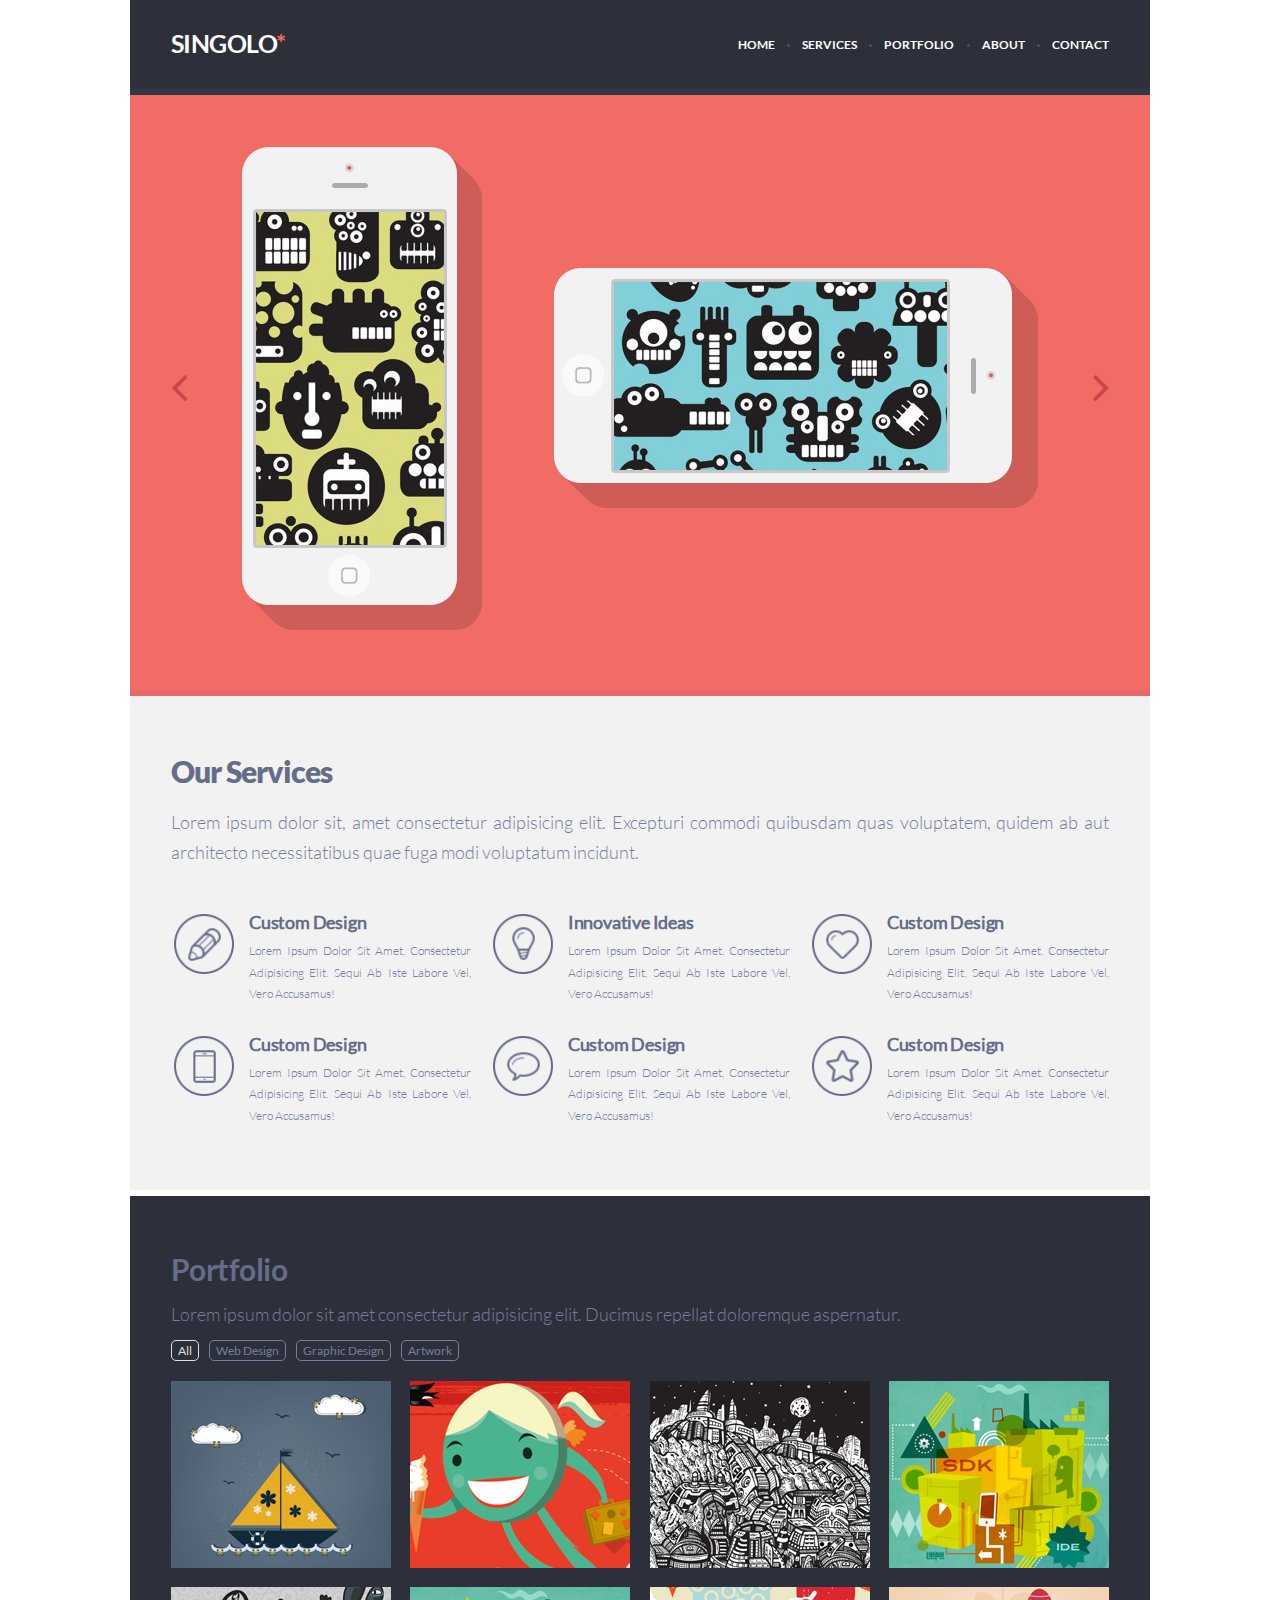
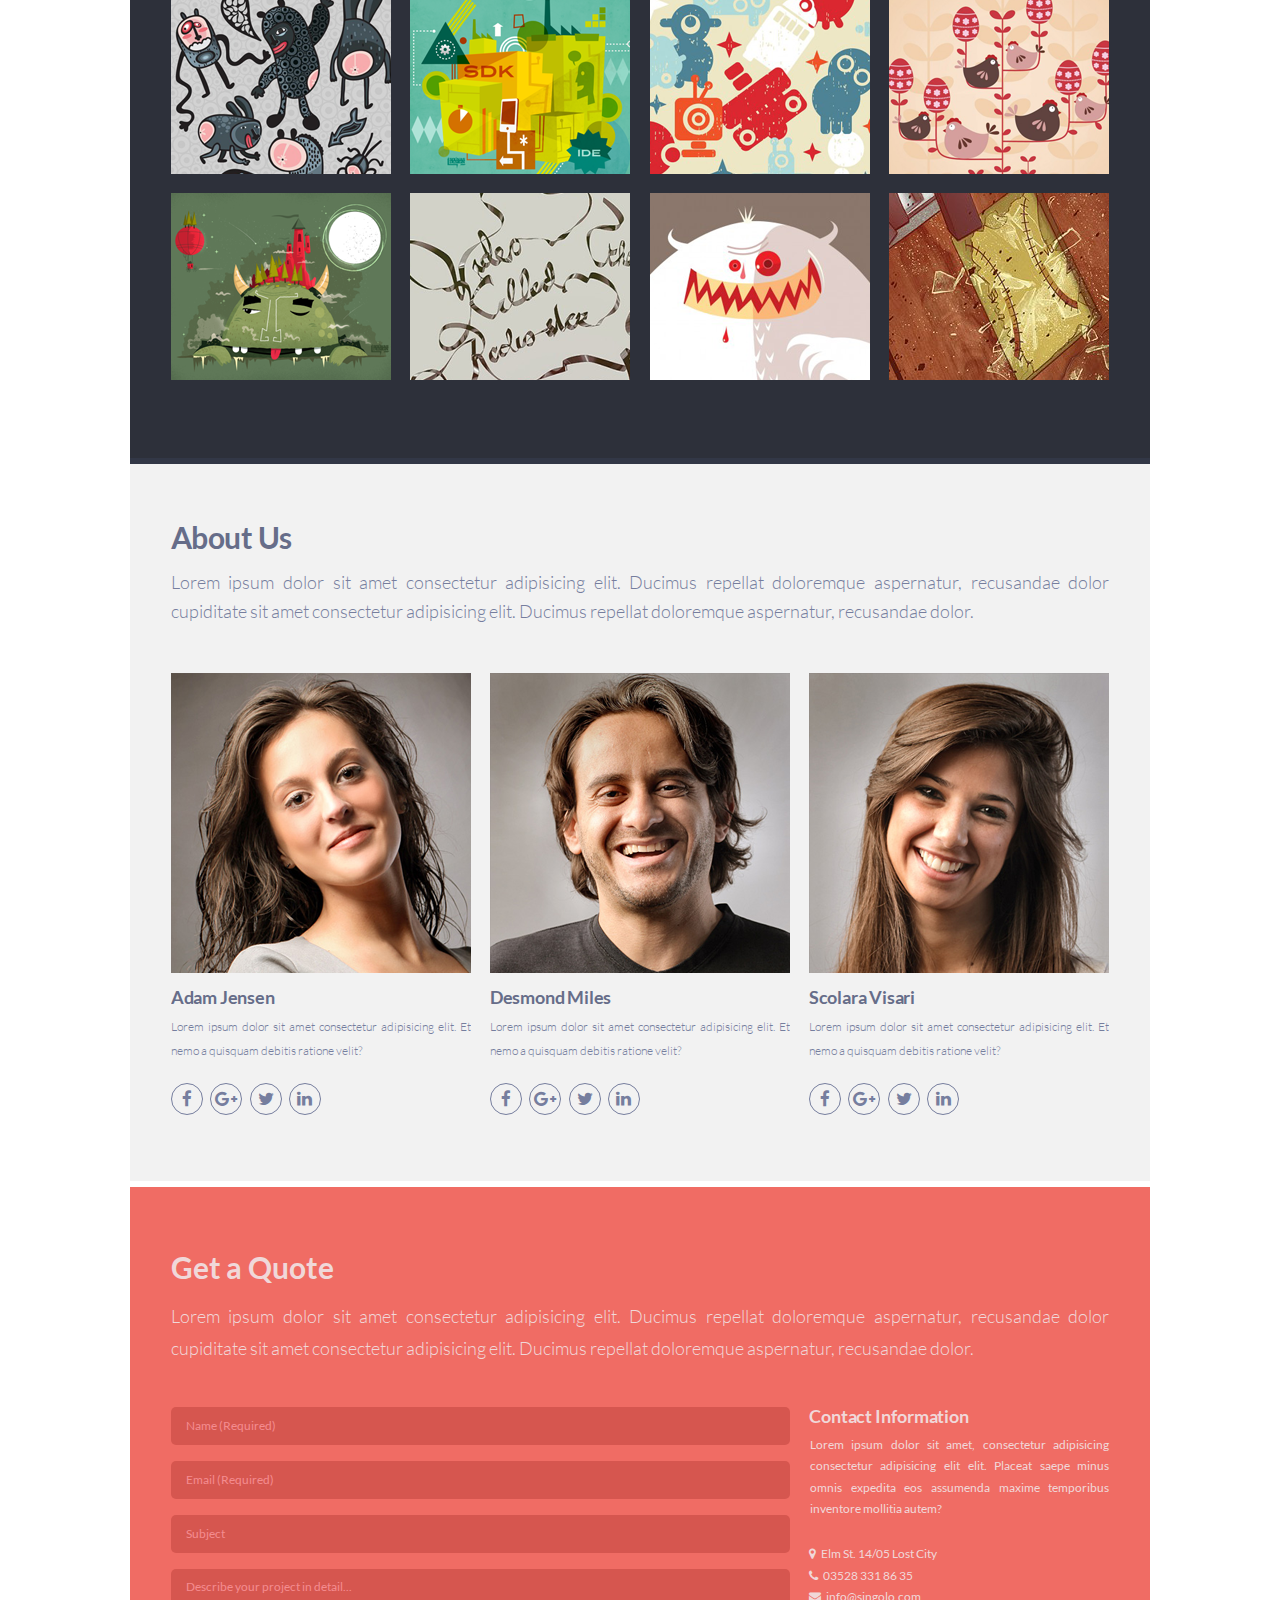
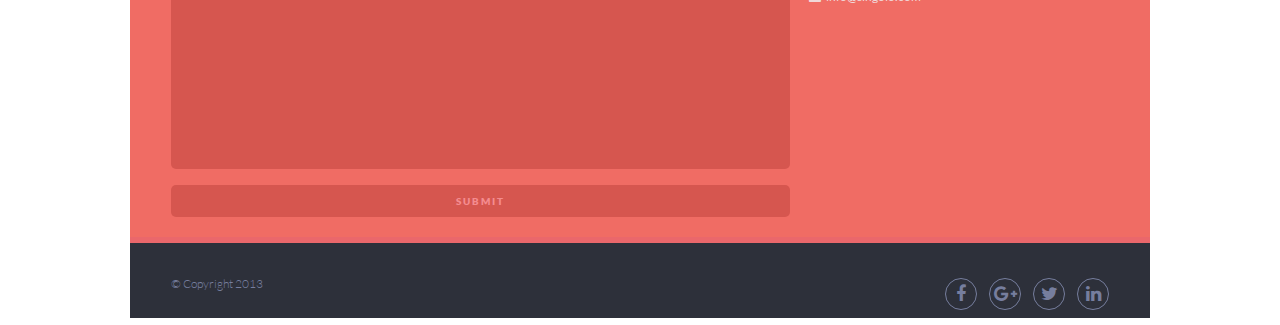
<file: index.html>
<html lang="en">

<head>
    <meta charset="UTF-8">
    <meta name="viewport" content="width=device-width, initial-scale=1.0">
    <meta http-equiv="X-UA-Compatible" content="ie=edge">
    <link href="https://fonts.googleapis.com/css?family=Lato:light,regular,bold,black" rel="stylesheet">
    <link rel="stylesheet" href="https://cdnjs.cloudflare.com/ajax/libs/font-awesome/4.7.0/css/font-awesome.min.css">
    <link rel="stylesheet" href="style.css">
    <title>Singolo</title>
</head>

<body>

    <div class="wrapper">
        <header>
        <nav>
            <a href="#" id="brand">
                singolo<span style="color: #f06c64;">*</span>
            </a>
            <ul>
                <li>
                    <a href="#slider">home</a>
                </li>
                <span class="dot"></span>
                <li>
                    <a href="#services">services</a>
                </li>
                <span class="dot"></span>
                <li>
                    <a href="#portfolio">portfolio</a>
                </li>
                <span class="dot"></span>
                <li>
                    <a href="#aboutUs">about</a>
                </li>
                <span class="dot"></span>
                <li>
                    <a href="#getAQuote">contact</a>
                </li>
            </ul>
        </nav>
        <hr id="headerBottom">
    </header>

    <section id="slider">
        <div class="contentSlider">
            <i class="fa fa-angle-left"></i>
            <img src="assets/iPhone Vertical.png" alt="verticalIphone">
            <img src="assets/iPhone Horizontal.png" alt="horizontalIphone">
            <i class="fa fa-angle-right"></i>
        </div>
        <img src="assets/Bg Bottom.png" alt="bgBottom">
    </section>

    <section id="services">
        <div class="contentServices">
            <h2 style="text-transform: capitalize;">our services</h2>
            <p>Lorem ipsum dolor sit, amet consectetur adipisicing elit. Excepturi commodi quibusdam quas voluptatem,
                quidem
                ab aut architecto necessitatibus quae fuga modi voluptatum incidunt.</p>
            <ul id="firstListBlock">
                <li>
                    <img src="assets/Pen.png" alt="pen">
                    <div class="inform">
                        <h3>custom design</h3>
                        <p>Lorem ipsum dolor sit amet, consectetur adipisicing elit. Sequi ab iste labore vel, vero
                            accusamus!
                        </p>
                    </div>
                </li>
                <li>
                    <img src="assets/Bulb.png" alt="bulb">
                    <div class="inform">
                        <h3>innovative ideas</h3>
                        <p>Lorem ipsum dolor sit amet, consectetur adipisicing elit. Sequi ab iste labore vel, vero
                            accusamus!
                        </p>
                    </div>
                </li>
                <li>
                    <img src="assets/Heart.png" alt="heart">
                    <div class="inform">
                        <h3>custom design</h3>
                        <p>Lorem ipsum dolor sit amet, consectetur adipisicing elit. Sequi ab iste labore vel, vero
                            accusamus!
                        </p>
                    </div>
                </li>
            </ul>
            <ul id="secondListBlock">
                <li>
                    <img src="assets/Phone.png" alt="phone">
                    <div class="inform">
                        <h3>custom design</h3>
                        <p>Lorem ipsum dolor sit amet, consectetur adipisicing elit. Sequi ab iste labore vel, vero
                            accusamus!
                        </p>
                    </div>
                </li>
                <li>
                    <img src="assets/Bubble.png" alt="bubble">
                    <div class="inform">
                        <h3>custom design</h3>
                        <p>Lorem ipsum dolor sit amet, consectetur adipisicing elit. Sequi ab iste labore vel, vero
                            accusamus!
                        </p>
                    </div>
                </li>
                <li>
                    <img src="assets/Star.png" alt="star">
                    <div class="inform">
                        <h3>custom design</h3>
                        <p>Lorem ipsum dolor sit amet, consectetur adipisicing elit. Sequi ab iste labore vel, vero
                            accusamus!
                        </p>
                    </div>
                </li>
            </ul>
        </div>
    </section>

    <section id='portfolio'>
        <div class="contentPortfolio">
            <h1>Portfolio</h1>
            <p>
                Lorem ipsum dolor sit amet consectetur adipisicing elit. Ducimus repellat doloremque aspernatur.
            </p>
            <div class="navigationButtons" style="text-transform: capitalize;">
                <a href="#">all</a>
                <a href="#">web design</a>
                <a href="#">graphic design</a>
                <a href="#">artwork</a>
            </div>
            <div id='projects'>
                <div class="row">
                    <a href="#">
                        <img src="assets/portfolioImage1.png" alt="portfolioImage1">
                    </a>
                    <a href="#">
                        <img src="assets/portfolioImage2.png" alt="portfolioImage2">
                    </a>
                    <a href="#">
                        <img src="assets/portfolioImage3.png" alt="portfolioImage3">
                    </a>
                    <a href="#">
                        <img src="assets/portfolioImage4.png" alt="portfolioImage4">
                    </a>
                </div>
                <div class="row">
                    <a href="#">
                        <img src="assets/portfolioImage5.png" alt="portfolioImage5">
                    </a>
                    <a href="#">
                        <img src="assets/portfolioImage6.png" alt="portfolioImage6">
                    </a>
                    <a href="#">
                        <img src="assets/portfolioImage7.png" alt="portfolioImage7">
                    </a>
                    <a href="#">
                        <img src="assets/portfolioImage8.png" alt="portfolioImage8">
                    </a>
                </div>
                <div class="row">
                    <a href="#">
                        <img src="assets/portfolioImage9.png" alt="portfolioImage9">
                    </a>
                    <a href="#">
                        <img src="assets/portfolioImage10.png" alt="portfolioImage10">
                    </a>
                    <a href="#">
                        <img src="assets/portfolioImage11.png" alt="portfolioImage11">
                    </a>
                    <a href="#">
                        <img src="assets/portfolioImage12.png" alt="portfolioImage12">
                    </a>
                </div>
            </div>
        </div>
        <img src="assets/portfolio Bg Bottom.png" alt="bgPortfolioBottom" class="portfolioBgBottom">
    </section>

    <section id="aboutUs">
        <div class="contentAboutUs">
            <h1>About Us</h1>
            <p>
                Lorem ipsum dolor sit amet consectetur adipisicing elit. Ducimus repellat doloremque aspernatur,
                recusandae dolor cupiditate sit amet consectetur adipisicing elit. Ducimus repellat doloremque
                aspernatur,
                recusandae dolor.
            </p>
            <div class="row">
                <div class="card">
                    <img src="assets/sisterWithoutSmile.png" alt="imageAboutUs">
                    <h3>Adam Jensen</h3>
                    <p>Lorem ipsum dolor sit amet consectetur adipisicing elit. Et nemo a quisquam debitis ratione velit?</p>
                    <div class="icon-bar">
                        <span><a href="#"><i class="fa fa-facebook" aria-hidden="true"></i></a></span>
                        <span><a href="#"><i class="fa fa-google-plus" aria-hidden="true"></i></a></span>
                        <span><a href="#"><i class="fa fa-twitter" aria-hidden="true"></i></a></span>
                        <span><a href="#"><i class="fa fa-linkedin" aria-hidden="true"></i></a></span>
                    </div>
                </div>
                <div class="card">
                    <img src="assets/BroWithSmile.png" alt="imageAboutUs">
                    <h3>Desmond Miles</h3>
                    <p>Lorem ipsum dolor sit amet consectetur adipisicing elit. Et nemo a quisquam debitis ratione velit?</p>
                    <div class="icon-bar">
                        <span><a href="#"><i class="fa fa-facebook" aria-hidden="true"></i></a></span>
                        <span><a href="#"><i class="fa fa-google-plus" aria-hidden="true"></i></a></span>
                        <span><a href="#"><i class="fa fa-twitter" aria-hidden="true"></i></a></span>
                        <span><a href="#"><i class="fa fa-linkedin" aria-hidden="true"></i></a></span>
                    </div>
                </div>
                <div class="card">
                    <img src="assets/SisterWithSmile.png" alt="imageAboutUs">
                    <h3>Scolara Visari</h3>
                    <p>Lorem ipsum dolor sit amet consectetur adipisicing elit. Et nemo a quisquam debitis ratione velit?</p>
                    <div class="icon-bar">
                        <span><a href="#"><i class="fa fa-facebook" aria-hidden="true"></i></a></span>
                        <span><a href="#"><i class="fa fa-google-plus" aria-hidden="true"></i></a></span>
                        <span><a href="#"><i class="fa fa-twitter" aria-hidden="true"></i></a></span>
                        <span><a href="#"><i class="fa fa-linkedin" aria-hidden="true"></i></a></span>
                    </div>
                </div>
        </div>
        </div>
    </section>

    <section id="getAQuote">
        <div class="contentGetAQuote">
            <h1>Get a Quote</h1>
            <p>
                Lorem ipsum dolor sit amet consectetur adipisicing elit. Ducimus repellat doloremque aspernatur,
                recusandae dolor cupiditate sit amet consectetur adipisicing elit. Ducimus repellat doloremque
                aspernatur,
                recusandae dolor.
            </p>
            <div id="formAndSidebar">
                <form action="#">
                    <input type="text" name="userName" id="name" required placeholder="Name (Required)">
                    <input type="email" name="userEmail" id="email" required placeholder="Email (Required)">
                    <input type="text" name="subject" id="subject"  placeholder="Subject">
                    <textarea name="quote" id="quote" cols="30" rows="10" placeholder="Describe your project in detail..."></textarea>
                    <input type="submit" value="Submit">
                </form>
                <section id='sidebar'>
                    <h3>Contact Information</h3>
                    <p>Lorem ipsum dolor sit amet, consectetur adipisicing consectetur adipisicing elit elit. Placeat saepe minus omnis expedita eos assumenda maxime temporibus inventore mollitia autem?</p>
                    <div id="contactBar">
                        <p><i class="fa fa-map-marker" aria-hidden="true"></i> Elm St. 14/05 Lost City</p>
                        <p><i class="fa fa-phone" aria-hidden="true"></i><a href="tel:035283318635"> 03528 331 86 35</a></p>
                        <p><i class="fa fa-envelope" aria-hidden="true"></i><a href="mailto::info@singolo.com"> info@singolo.com</a></p>
                    </div>
                </section>
            </div>
        </div>
        <img src="assets/Bg Bottom.png" alt="bgBottom">
    </section>

    <footer>
        <div class="footerContent">
        <span>&copy; Copyright 2013</span>
        <div class="icon-bar">
            <span><a href="#"><i class="fa fa-facebook" aria-hidden="true"></i></a></span>
            <span><a href="#"><i class="fa fa-google-plus" aria-hidden="true"></i></a></span>
            <span><a href="#"><i class="fa fa-twitter" aria-hidden="true"></i></a></span>
            <span><a href="#"><i class="fa fa-linkedin" aria-hidden="true"></i></a></span>
        </div>
        </div>
    </footer>
    </div>
    
</body>

</html>
</file>
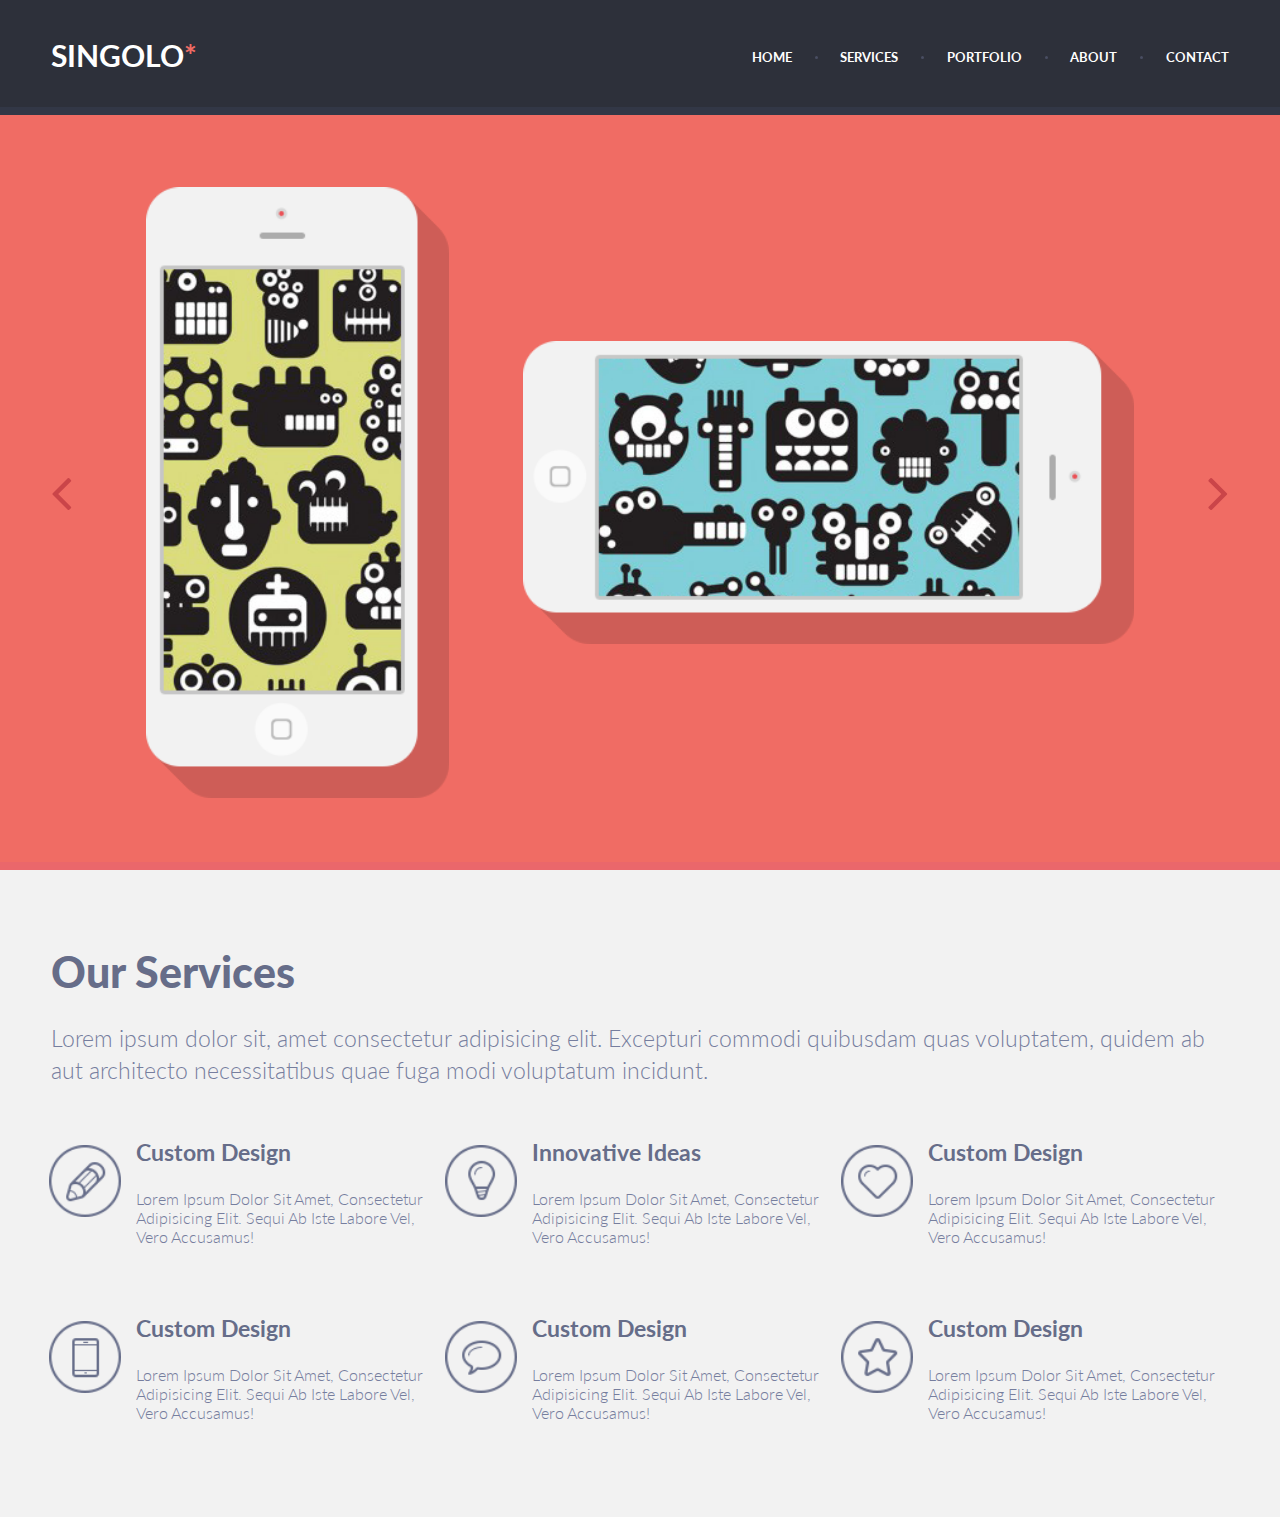
<file: singolo1.html>
<html lang="en">

<head>
    <meta charset="UTF-8">
    <meta name="viewport" content="width=device-width, initial-scale=1.0">
    <meta http-equiv="X-UA-Compatible" content="ie=edge">
    <link href="https://fonts.googleapis.com/css?family=Lato:light,regular,bold,black" rel="stylesheet">
    <link rel="stylesheet" href="https://cdnjs.cloudflare.com/ajax/libs/font-awesome/4.7.0/css/font-awesome.min.css">
    <link rel="stylesheet" href="singolo1.css">
    <title>Singolo</title>
</head>

<body>
    <header>
        <nav>
            <a href="#" id="brand">
                singolo<span style="color: #f06c64;">*</span>
            </a>
            <ul>
                <li>
                    <a href="#slider">home</a>
                </li>
                <span class="dot"></span>
                <li>
                    <a href="#services">services</a>
                </li>
                <span class="dot"></span>
                <li>
                    <a href="#portfolio">portfolio</a>
                </li>
                <span class="dot"></span>
                <li>
                    <a href="#aboutUs">about</a>
                </li>
                <span class="dot"></span>
                <li>
                    <a href="#">contact</a>
                </li>
            </ul>
        </nav>
        <hr id="headerBottom">
    </header>

    <section id="slider">
        <div class="contentSlider">
            <i class="fa fa-angle-left"></i>
            <img src="assets/iPhone Vertical.png" alt="verticalIphone">
            <img src="assets/iPhone Horizontal.png" alt="horizontalIphone">
            <i class="fa fa-angle-right"></i>
        </div>
        <img src="assets/Bg Bottom.png" alt="bgBottom">
    </section>

    <section id="services">
        <div class="contentServices">
            <h2 style="text-transform: capitalize;">our services</h2>
            <p>Lorem ipsum dolor sit, amet consectetur adipisicing elit. Excepturi commodi quibusdam quas voluptatem,
                quidem
                ab aut architecto necessitatibus quae fuga modi voluptatum incidunt.</p>
            <ul id="firstListBlock">
                <li>
                    <img src="assets/Pen.png" alt="pen">
                    <div class="inform">
                        <h3>custom design</h3>
                        <p>Lorem ipsum dolor sit amet, consectetur adipisicing elit. Sequi ab iste labore vel, vero
                            accusamus!
                        </p>
                    </div>
                </li>
                <li>
                    <img src="assets/Bulb.png" alt="bulb">
                    <div class="inform">
                        <h3>innovative ideas</h3>
                        <p>Lorem ipsum dolor sit amet, consectetur adipisicing elit. Sequi ab iste labore vel, vero
                            accusamus!
                        </p>
                    </div>
                </li>
                <li>
                    <img src="assets/Heart.png" alt="heart">
                    <div class="inform">
                        <h3>custom design</h3>
                        <p>Lorem ipsum dolor sit amet, consectetur adipisicing elit. Sequi ab iste labore vel, vero
                            accusamus!
                        </p>
                    </div>
                </li>
            </ul>
            <ul id="secondListBlock">
                <li>
                    <img src="assets/Phone.png" alt="phone">
                    <div class="inform">
                        <h3>custom design</h3>
                        <p>Lorem ipsum dolor sit amet, consectetur adipisicing elit. Sequi ab iste labore vel, vero
                            accusamus!
                        </p>
                    </div>
                </li>
                <li>
                    <img src="assets/Bubble.png" alt="bubble">
                    <div class="inform">
                        <h3>custom design</h3>
                        <p>Lorem ipsum dolor sit amet, consectetur adipisicing elit. Sequi ab iste labore vel, vero
                            accusamus!
                        </p>
                    </div>
                </li>
                <li>
                    <img src="assets/Star.png" alt="star">
                    <div class="inform">
                        <h3>custom design</h3>
                        <p>Lorem ipsum dolor sit amet, consectetur adipisicing elit. Sequi ab iste labore vel, vero
                            accusamus!
                        </p>
                    </div>
                </li>
            </ul>
        </div>
    </section>
</body>

</html>
</file>
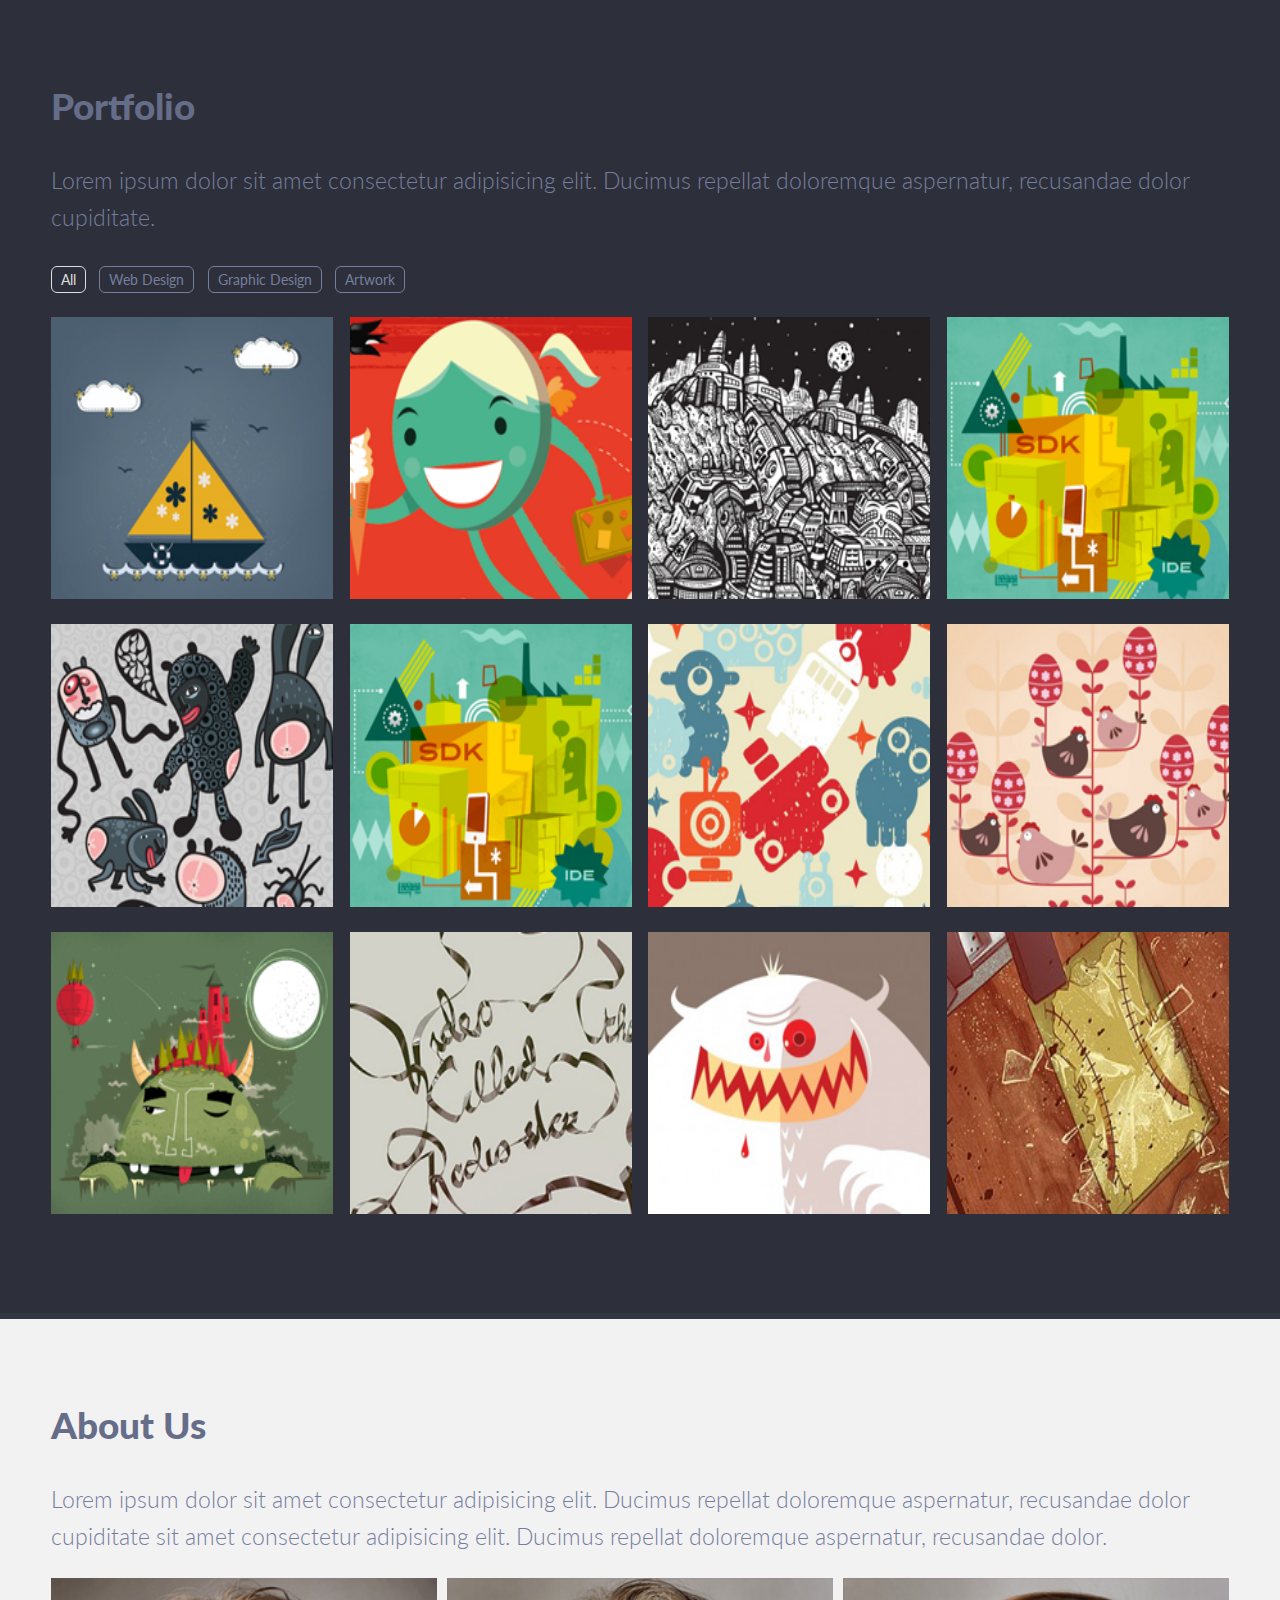
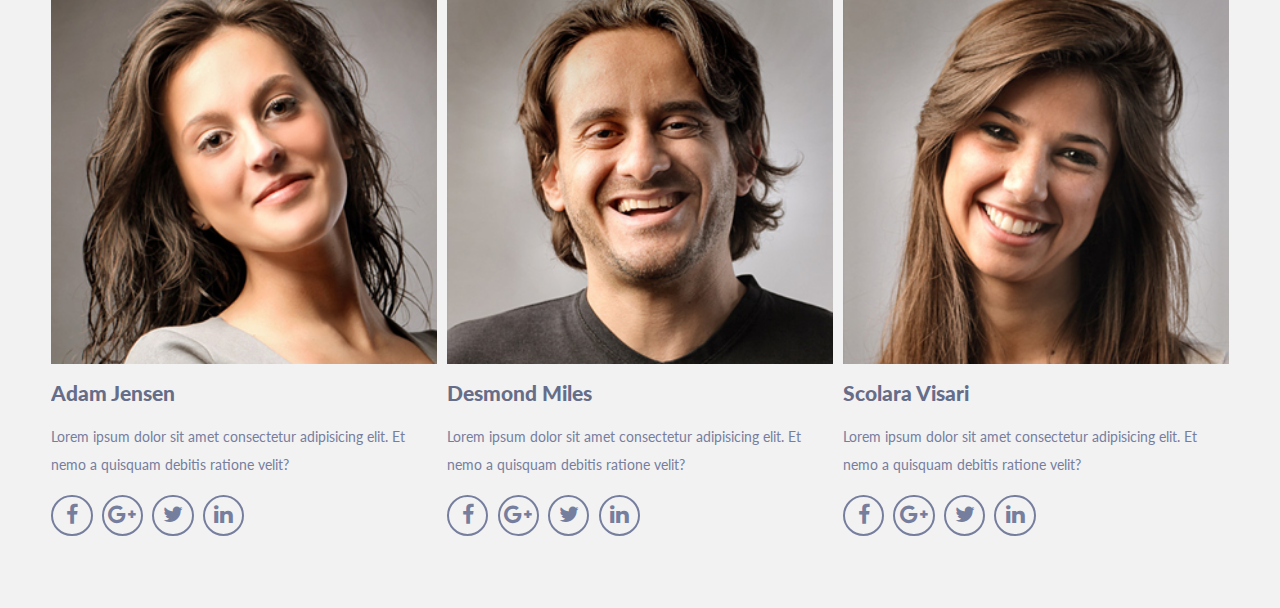
<file: singolo2.html>
<html lang="en">

<head>
    <meta charset="UTF-8">
    <meta name="viewport" content="width=device-width, initial-scale=1.0">
    <meta http-equiv="X-UA-Compatible" content="ie=edge">
    <link href="https://fonts.googleapis.com/css?family=Lato:light,regular,bold,black" rel="stylesheet">
    <link rel="stylesheet" href="https://cdnjs.cloudflare.com/ajax/libs/font-awesome/4.7.0/css/font-awesome.min.css">
    <link rel="stylesheet" href="singolo2.css">
    <title>Singolo</title>
</head>

<body>
    <section id='portfolio'>
        <div class="contentPortfolio">
            <h1>Portfolio</h1>
            <p>
                Lorem ipsum dolor sit amet consectetur adipisicing elit. Ducimus repellat doloremque aspernatur,
                recusandae dolor cupiditate.
            </p>
            <div class="navigationButtons" style="text-transform: capitalize;">
                <a href="#">all</a>
                <a href="#">web design</a>
                <a href="#">graphic design</a>
                <a href="#">artwork</a>
            </div>
            <div id='projects'>
                <div class="row">
                    <a href="#">
                        <img src="assets/portfolioImage1.png" alt="portfolioImage1">
                    </a>
                    <a href="#">
                        <img src="assets/portfolioImage2.png" alt="portfolioImage2">
                    </a>
                    <a href="#">
                        <img src="assets/portfolioImage3.png" alt="portfolioImage3">
                    </a>
                    <a href="#">
                        <img src="assets/portfolioImage4.png" alt="portfolioImage4">
                    </a>
                </div>
                <div class="row">
                    <a href="#">
                        <img src="assets/portfolioImage5.png" alt="portfolioImage5">
                    </a>
                    <a href="#">
                        <img src="assets/portfolioImage6.png" alt="portfolioImage6">
                    </a>
                    <a href="#">
                        <img src="assets/portfolioImage7.png" alt="portfolioImage7">
                    </a>
                    <a href="#">
                        <img src="assets/portfolioImage8.png" alt="portfolioImage8">
                    </a>
                </div>
                <div class="row">
                    <a href="#">
                        <img src="assets/portfolioImage9.png" alt="portfolioImage9">
                    </a>
                    <a href="#">
                        <img src="assets/portfolioImage10.png" alt="portfolioImage10">
                    </a>
                    <a href="#">
                        <img src="assets/portfolioImage11.png" alt="portfolioImage11">
                    </a>
                    <a href="#">
                        <img src="assets/portfolioImage12.png" alt="portfolioImage12">
                    </a>
                </div>
            </div>
        </div>
        <img src="assets/portfolio Bg Bottom.png" alt="bgPortfolioBottom" class="portfolioBgBottom">
    </section>
    <section id="aboutUs">
        <div class="contentAboutUs">
            <h1>About Us</h1>
            <p>
                Lorem ipsum dolor sit amet consectetur adipisicing elit. Ducimus repellat doloremque aspernatur,
                recusandae dolor cupiditate sit amet consectetur adipisicing elit. Ducimus repellat doloremque
                aspernatur,
                recusandae dolor.
            </p>
            <div class="row">
                <div class="card">
                    <img src="assets/sisterWithoutSmile.png" alt="imageAboutUs">
                    <h3>Adam Jensen</h3>
                    <p>Lorem ipsum dolor sit amet consectetur adipisicing elit. Et nemo a quisquam debitis ratione velit?</p>
                    <div class="icon-bar">
                        <span><a href="#"><i class="fa fa-facebook" aria-hidden="true"></i></a></span>
                        <span><a href="#"><i class="fa fa-google-plus" aria-hidden="true"></i></a></span>
                        <span><a href="#"><i class="fa fa-twitter" aria-hidden="true"></i></a></span>
                        <span><a href="#"><i class="fa fa-linkedin" aria-hidden="true"></i></a></span>
                    </div>
                </div>
                <div class="card">
                    <img src="assets/BroWithSmile.png" alt="imageAboutUs">
                    <h3>Desmond Miles</h3>
                    <p>Lorem ipsum dolor sit amet consectetur adipisicing elit. Et nemo a quisquam debitis ratione velit?</p>
                    <div class="icon-bar">
                        <span><a href="#"><i class="fa fa-facebook" aria-hidden="true"></i></a></span>
                        <span><a href="#"><i class="fa fa-google-plus" aria-hidden="true"></i></a></span>
                        <span><a href="#"><i class="fa fa-twitter" aria-hidden="true"></i></a></span>
                        <span><a href="#"><i class="fa fa-linkedin" aria-hidden="true"></i></a></span>
                    </div>
                </div>
                <div class="card">
                    <img src="assets/SisterWithSmile.png" alt="imageAboutUs">
                    <h3>Scolara Visari</h3>
                    <p>Lorem ipsum dolor sit amet consectetur adipisicing elit. Et nemo a quisquam debitis ratione velit?</p>
                    <div class="icon-bar">
                        <span><a href="#"><i class="fa fa-facebook" aria-hidden="true"></i></a></span>
                        <span><a href="#"><i class="fa fa-google-plus" aria-hidden="true"></i></a></span>
                        <span><a href="#"><i class="fa fa-twitter" aria-hidden="true"></i></a></span>
                        <span><a href="#"><i class="fa fa-linkedin" aria-hidden="true"></i></a></span>
                    </div>
                </div>
        </div>
        </div>
    </section>
</body>
</file>
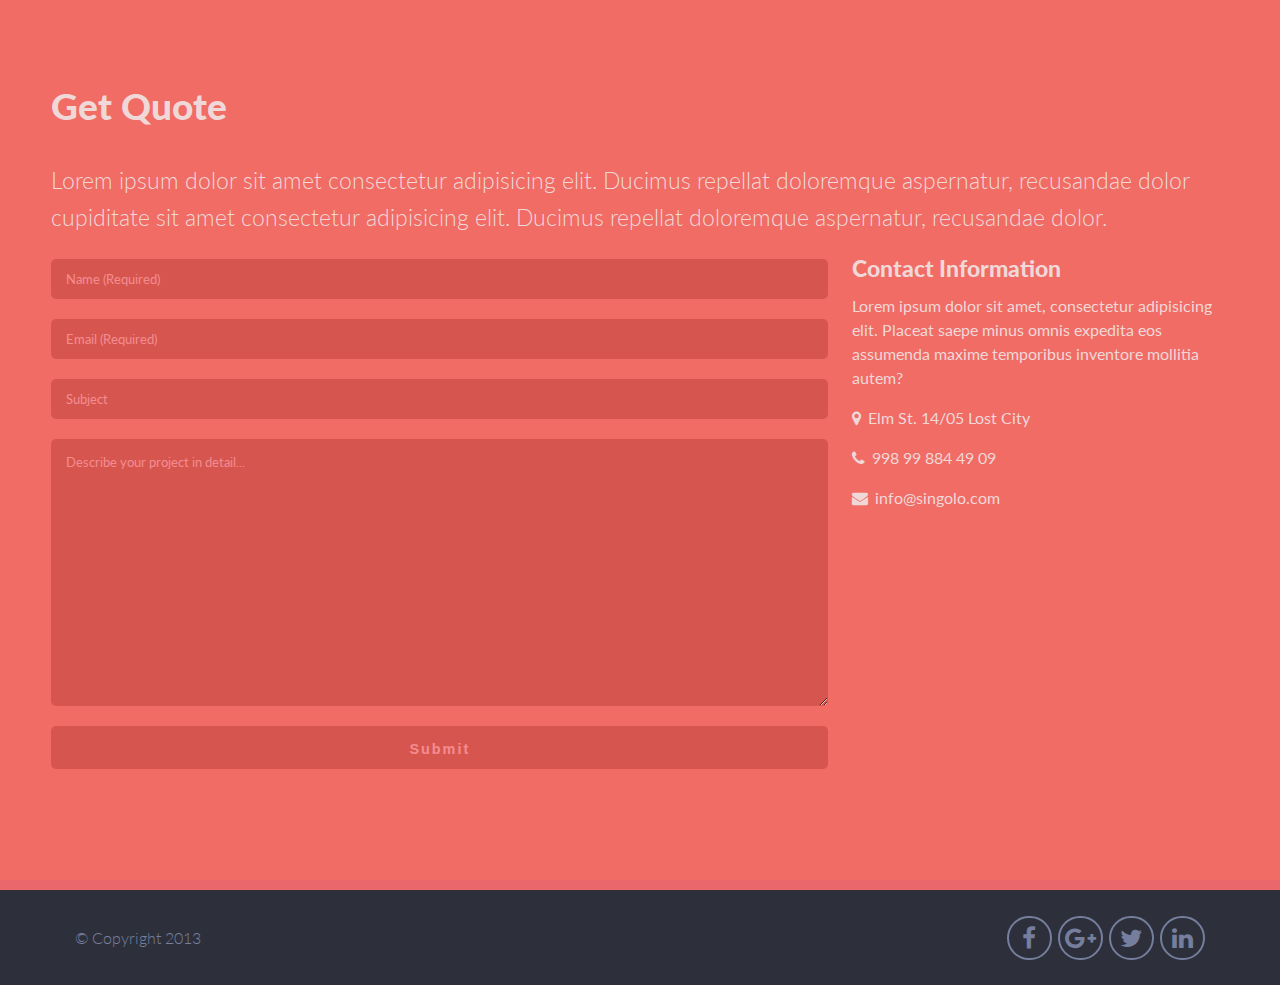
<file: singolo3.html>
<html lang="en">

<head>
    <meta charset="UTF-8">
    <meta name="viewport" content="width=device-width, initial-scale=1.0">
    <meta http-equiv="X-UA-Compatible" content="ie=edge">
    <link href="https://fonts.googleapis.com/css?family=Lato:light,regular,bold,black" rel="stylesheet">
    <link rel="stylesheet" href="https://cdnjs.cloudflare.com/ajax/libs/font-awesome/4.7.0/css/font-awesome.min.css">
    <link rel="stylesheet" href="singolo3.css">
    <title>Singolo</title>
</head>

<body>

    <section id="getAQuote">
        <div class="contentGetAQuote">
            <h1>Get Quote</h1>
            <p>
                Lorem ipsum dolor sit amet consectetur adipisicing elit. Ducimus repellat doloremque aspernatur,
                recusandae dolor cupiditate sit amet consectetur adipisicing elit. Ducimus repellat doloremque
                aspernatur,
                recusandae dolor.
            </p>
            <div id="formAndSidebar">
                <form action="#">
                    <input type="text" name="userName" id="name" required placeholder="Name (Required)">
                    <input type="email" name="userEmail" id="email" required placeholder="Email (Required)">
                    <input type="text" name="subject" id="subject"  placeholder="Subject">
                    <textarea name="quote" id="quote" cols="30" rows="10" placeholder="Describe your project in detail..."></textarea>
                    <input type="submit" value="Submit">
                </form>
                <section id='sidebar'>
                    <h5>Contact Information</h5>
                    <p>Lorem ipsum dolor sit amet, consectetur adipisicing elit. Placeat saepe minus omnis expedita eos assumenda maxime temporibus inventore mollitia autem?</p>
                    <div id="contactBar">
                        <p><i class="fa fa-map-marker" aria-hidden="true"></i> Elm St. 14/05 Lost City</p>
                        <p><i class="fa fa-phone" aria-hidden="true"></i> 998 99 884 49 09</p>
                        <p><i class="fa fa-envelope" aria-hidden="true"></i> info@singolo.com</p>
                    </div>
                </section>
            </div>
        </div>
        <img src="assets/Bg Bottom.png" alt="bgBottom">
    </section>
    <footer>
        <div class="footerContent">
        <span>&copy; Copyright 2013</span>
        <div class="icon-bar">
            <span><a href="#"><i class="fa fa-facebook" aria-hidden="true"></i></a></span>
            <span><a href="#"><i class="fa fa-google-plus" aria-hidden="true"></i></a></span>
            <span><a href="#"><i class="fa fa-twitter" aria-hidden="true"></i></a></span>
            <span><a href="#"><i class="fa fa-linkedin" aria-hidden="true"></i></a></span>
        </div>
        </div>
    </footer>
</body>

</html>
</file>
<file: style.css>
html { 
    font-size: calc(1em + 1vw); 
}

body {
    margin: 0;
    padding: 0;
}

.wrapper {
    width: 1020px;
    margin: 0 auto;
}

nav, .contentSlider, .contentServices, .contentPortfolio, .contentAboutUs, .contentGetAQuote, .footerContent {
    width: 92%;
    margin: 0 auto;
}

@font-face {
    font-family: 'Lato-Black';
    src: url('assets/Lato/Lato-Black.ttf');
  }

@font-face {
    font-family: 'Lato-Light';
    src: url('assets/Lato/Lato-Light.ttf');
}

@font-face {
    font-family: 'Lato-Bold';
    src: url('assets/Lato/Lato-Bold.ttf');
}

@font-face {
    font-family: 'Lato-Regular';
    src: url('assets/Lato/Lato-Regular.ttf');
}

#services, #aboutUs, #getAQuote {
    text-align: justify;
}

header {
    height: 95px;
    background-color: #2d303a;
    position: relative;
}

#headerBottom { 
    background-color: rgb(50, 55, 70);
    height: 6px;
    width: inherit;
    position: absolute;
    bottom: 0;
    left: 0;
    right: 0;
    z-index: 1;
    margin: 0;
    border: none;
}

#brand {
    font-size: 25px;
    line-height: 6px;
    color: #ffffff;
    font-family: "Lato-Bold";
    text-align: left;
    letter-spacing: -0.5px;
}

nav {
    padding: 26px 0;
    display: flex;
    align-items: center;
    text-transform: uppercase;
    justify-content: space-between;
}

nav ul {
    display: inline-block;
    margin: 0;
    vertical-align: middle;
}

nav ul li {
    display: inline-block;
}

nav ul li a {
    font-size: 12px;
    line-height: 6px;
    color: #fff;
    padding-top: 5px;
    font-family: 'Lato-Bold';
    vertical-align: middle;
}

.dot {
    width: 3px;
    height: 3px;
    display: inline-block;
    border-radius: 50%;
    background: #494e62;
    margin: 0 5px;
    vertical-align: middle;
}

nav ul li a:visited {
    color: #f06c64;
}

a {
    text-decoration: none;
}

#slider {
    padding: 50px 0 66px 0;
    background: url('assets/Bg.png');
    position: relative;
}

.contentSlider {
    display: flex;
    justify-content: space-between;
    align-items: center;
}

#slider img[alt='verticalIphone'] {
    margin-right: 18px;
    margin-top: 2px;
}

.contentSlider i {
    font-size: 1.6em;
    color: #ca4549;
}

.contentSlider i:hover {
    cursor: pointer;
    color: #424242;
}

#slider img[alt='bgBottom'] {
    height: 6px;
    position: absolute;
    width: 100%;
    bottom: 0;
    right: 0;
    left: 0;
}

#services {
    padding: 40px 0;
    background: #F2F2F2;
    border-bottom: 6px solid #fff;
}

#services h2{
    font-size: 30px;
    line-height: 0.7em;
    color: #666d89;
    letter-spacing: -1px;
    font-family: "Lato-Black";
}
  
#services h2 + p {
    font-size: 18px;
    line-height: 1.7em;
    color: #767e9e;
    font-family: "Lato-Light";
    text-align: justify;
}

#firstListBlock, #secondListBlock {
    display: flex;
    justify-content: space-between;
    align-items: center;
    text-transform: capitalize;
    margin: 0;
}

#firstListBlock h3, #secondListBlock h3 {
    color: #666d89;
    font-family: "Lato-Regular";
    white-space: nowrap;
    font-size: 18px;
    margin: 0;
    letter-spacing: -0.2px;
    margin-top: 18px;
    line-height: 2em;
}

#firstListBlock p, #secondListBlock p {
    font-size: 12px;
    line-height: 1.8em;
    color: #767e9e;
    font-family: "Lato-Light";
    margin: 0;
}

#firstListBlock li, #secondListBlock li {
    width: 29%;
    margin: 0;
    list-style: none;
    display: flex;
    flex-shrink: 0;
    flex-wrap: nowrap;
    align-items: center;
}

#firstListBlock li img, #secondListBlock li img{
    max-width: 100%;
    height: auto;
    width: 60px;
    height: 60px;
   padding: 0 15px 15px;
   margin-left: -1.8em;
   margin-top: 12px;
}

#secondListBlock {
    margin: 3px 0 23px;
}

#portfolio {
    background: url('assets/BgBlack.png');
    padding: 38px 0 30px;
    position: relative;
}

#portfolio h1, #aboutUs h1{
    font-size: 30px;
    line-height: 1em;
    color: #666d89;
    font-family: "Lato-Bold";
    letter-spacing: -0.5px;
}

#portfolio p, #aboutUs p, #getAQuote p {
    font-size: 18px;
    margin-top: -4px;
    line-height: 1.6em;
    margin-bottom: 0;
    color: #767e9e;
    font-family: "Lato-Light";
    text-align: justify;
}

.portfolioBgBottom {
    width: 100%;
    height: 6px;
    position: absolute;
    bottom: 0;
}

.contentPortfolio {
    height: 800px;
    overflow: hidden;
}

.navigationButtons a {
    font-size: 12px;
    display: inline-block;
    padding: 2px 6px;
    border-radius: 5px;
    margin-right: 3px;
    color: #767e9e;
    font-family: "Lato-Regular";
    border: 1.5px solid #767e9e;
}

.navigationButtons a:first-child {
    border-color: #dedede;
    color: #dedede;
}

.navigationButtons a:hover {
    background-color: #767e9e;
    color: #dedede;
    border-color: #767e9e;
}

#projects .row{
    display: flex;
    justify-content: space-between;
    margin: 19px 0;
}

#projects .row a img{
    transition: transform .5s linear;
}

#projects .row a img:hover{
    transform: scale(1.05);
}

#aboutUs {
    padding: 38px 0 66px;
    background: #f2f2f2;
    border-bottom: 6px solid #fff;
}


#aboutUs .row{
    display: flex;
    justify-content: space-between;
    margin-top: 48px;
}

.card {
    overflow: hidden;
    width: 32%;
}

.card h3 {
    text-overflow: ellipsis;
    white-space: nowrap;
    overflow: hidden;
    font-size: 18px;
    letter-spacing: -0.2px;
    line-height: 0.75em;
    color: #666d89;
    font-family: "Lato-Bold";
    text-transform: capitalize;
}

#aboutUs .card p {
    font-size: 12px;
    line-height: 2em;
    margin-top: -8px;
    color: #767e9e;
    font-family: "Lato-Light";
}

.icon-bar {
    display: flex;
    width: 50%;
    justify-content: space-between;
    align-items: center;
    
}

.icon-bar span {
    width: 30px;
    height: 30px;
    border: 1px solid #767e9e;
    border-radius: 50%;
    position: relative;
    margin-top: 20px;
}

.icon-bar i {
    position: absolute;
    top: 50%;
    left: 50%;
    transform: translate(-50%, -50%);
    padding: 8px;
    font-size: 0.6em;
    color: #767e9e;
}

.icon-bar span:nth-child(1):hover {
    border-color: rgb(32, 64, 105);
}

.icon-bar span:hover i[class='fa fa-facebook'] {
    color: rgb(32, 64, 105);
}

.icon-bar span:nth-child(2):hover {
    border-color: #D44132;
}

.icon-bar span:hover i[class='fa fa-google-plus'] {
    color: #D44132;
}

.icon-bar span:nth-child(3):hover {
    border-color: #60A7DB;
}

.icon-bar span:hover i[class='fa fa-twitter'] {
    color: #60A7DB;
}


.icon-bar span:nth-child(4):hover {
    border-color: #03669A;
}

.icon-bar span:hover i[class='fa fa-linkedin'] {
    color: #03669A;
}


#getAQuote {
    padding-top: 50px ;
    background: url('assets/BgRed.png');
    width: 100%;
    position: relative;
}

#getAQuote h1 {
    margin: 0;
    font-size: 30px;
    line-height: 2em;
    color: #f0d8d9;
    font-family: "Lato-Bold";
    letter-spacing: -0.1px;
} 

#getAQuote p {
    font-size: 18px;
    line-height: 1.8em;
    margin-top: 3px;
    color: #f0d8d9;
    font-family: "Lato-Light";
} 

#formAndSidebar {
    margin-top: 42px;
    display: flex;
    justify-content: space-between;
}

form {
    width: 66%;
    margin-bottom: 10px;
}

#sidebar {
    width: 32%;
}
form input, form textarea {
    height: 38px;
    margin-bottom: 16px;
    border: none;
    width: 100%;
    display: block;
    border-radius: 5px;
    background-color: #d6564f;
    color: rgb(244, 140, 143);
    padding: 15px;
}

form textarea {
    height: 200px;
    resize: none;
    padding: 10px 15px;
}

#formAndSidebar form input[type='submit'] {
    box-sizing: border-box;
    font-size: 10px;
    padding: 6px;
    height: 32px;
    letter-spacing: 2px;
    font-family: 'Lato-Black';
    text-transform: uppercase;
}

form input[type='submit']:hover {
    border: 1px solid #d6564f;
    color: #d6564f;
    background: rgb(244, 140, 143);
}

::placeholder {
    font-size: 12px;
    color: rgb(244, 140, 143);
    font-family: "Lato-Regular";
}

#sidebar h3 {
    margin-top: 0;
    margin-bottom: 15px;
    font-size: 18px;
    letter-spacing: -0.1px;
    line-height: 1em;
    color: #f0d8d9;
    font-family: "Lato-Bold";
}

#sidebar p {
    font-size: 12px;
    line-height: 1.8em;
    color: #f0d8d9;
    font-family: "Lato-Regular";
    margin-top: -6px;
    margin-left: 1px;
}

#contactBar {
    margin-top: 23px;
}

#contactBar p {
    margin: 0;
}

#contactBar i {
    padding-right: 3px;
}

#contactBar a {
    color: #f0d8d9;
}

img[alt='bgBottom'] {
    position: absolute;
    width: 100%;
    bottom: 0;
    height: 6px;
}

footer {
    height: 75px;
    background-color: #2d303a;
    color: #767e9e;
}

footer .icon-bar {
    width: 17.5%;
}

footer .icon-bar i{
    font-size: 1.5em;
}

footer .icon-bar span{
    width: 2.5em;
    height: 2.5em;
}

.footerContent {
    padding: 15px;
    display: flex;
    align-items: center;
    justify-content: space-between;
    font-family: "Lato-Light";
    font-size: 12px;
}
</file>
<file: singolo1.css>
html { 
    font-size: calc(1em + 1vw); 
}

body {
    margin: 0;
    padding: 0;
}

nav, .contentSlider, .contentServices, .contentPortfolio, .contentAboutUs, .contentGetAQuote, .footerContent {
    width: 92%;
    margin: 0 auto;
}

@font-face {
    font-family: 'Lato-Black';
    src: url('assets/Lato/Lato-Black.ttf');
  }

@font-face {
font-family: 'Lato-Light';
src: url('assets/Lato/Lato-Light.ttf');
}

@font-face {
font-family: 'Lato-Bold';
src: url('assets/Lato/Lato-Bold.ttf');
}

@font-face {
font-family: 'Lato-Regular';
src: url('assets/Lato/Lato-Regular.ttf');
}

header {
    height: 4em;
    background-color: #2d303a;
    position: relative;
}

#headerBottom { 
    background-color: rgb(50, 55, 70);
    height: 8px;
    width: inherit;
    position: absolute;
    bottom: 0;
    left: 0;
    right: 0;
    z-index: 1;
    margin: 0;
    border: none;
}

#brand {
    font-size: 1.05em;
    line-height: 6px;
    color: #ffffff;
    font-family: "Lato";
    font-weight: 700;
    text-align: left;
}

nav {
    padding: 1.32em 0;
    display: flex;
    align-items: center;
    text-transform: uppercase;
    justify-content: space-between;
}

nav ul {
    display: inline-block;
    margin: 0;
    vertical-align: middle;
}

nav ul li {
    display: inline-block;
}

nav ul li a {
    font-size: 0.45em;
    line-height: 6px;
    color: #fff;
    font-family: 'Lato';
    font-weight: 700;
    vertical-align: middle;
}

.dot {
    width: 3px;
    height: 3px;
    display: inline-block;
    border-radius: 50%;
    background: #494e62;
    margin: 0 0.54em;
    vertical-align: middle;
}

nav ul li a:visited {
    color: #f06c64;
}

a {
    text-decoration: none;
}

#slider {
    padding: 2.5em 0;
    background: url('assets/Bg.png');
    position: relative;
}

.contentSlider {
    display: flex;
    justify-content: space-between;
    align-items: center;
}

.contentSlider i {
    font-size: 2em;
    color: #ca4549;
}

.contentSlider i:hover {
    cursor: pointer;
    opacity: 0.8;
}

.contentSlider img[alt='verticalIphone'] {
    width: 10.5em;
    height: 21.2em;
}

.contentSlider img[alt='horizontalIphone'] {
    width: 21.2em;
    height: 10.5em;
}

#slider img[alt='bgBottom'] {
    height: 8px;
    position: absolute;
    width: 100%;
    bottom: 0;
    right: 0;
    left: 0;
}

#services {
    padding: 1.75em 0;
    background: #F2F2F2;
}

#services h2{
    font-size: 1.5em;
    line-height: 0.7em;
    color: #666d89;
    font-family: "Lato";
    font-weight: 900;
}
  
#services h2 + p {
    font-size: 0.8em;
    line-height: 1.4em;
    color: #767e9e;
    font-family: "Lato";
    font-weight: 300;
}

#services #firstListBlock, #secondListBlock {
    display: flex;
    justify-content: space-between;
    align-items: center;
    text-transform: capitalize;
}

#firstListBlock h3, #secondListBlock h3 {
    color: #666d89;
    font-family: "Lato";
    font-size: 0.8em;
}

#firstListBlock p, #secondListBlock p {
    font-size: 0.55em;
    color: #767e9e;
    font-family: "Lato";
    font-weight: 300;
}

#firstListBlock li, #secondListBlock li {
    width: 12em;
    list-style: none;
    display: flex;
    align-items: center;
}

#firstListBlock li img, #secondListBlock li img{
   width: 2.5em;
   height: 2.5em;
   padding: 0 15px 15px;
   margin-left: -2em;
}
</file>
<file: singolo2.css>
@import 'singolo1.css';

#portfolio {
    background: url('assets/BgBlack.png');
    padding: 2.5em 0;
    position: relative;
}

#portfolio h1, #aboutUs h1{
    margin: 0;
    font-size: 1.3em;
    line-height: 1.8em;
    color: #666d89;
    font-family: "Lato";
    font-weight: 900;
}

#portfolio p, #aboutUs p, #getAQuote p {
    font-size: 0.8em;
    line-height: 1.6em;
    color: #767e9e;
    font-family: "Lato";
    font-weight: 300;
}

.portfolioBgBottom {
    width: 100%;
    height: 6px;
    position: absolute;
    bottom: 0;
}

.contentPortfolio {
    height: 1175px;
    overflow: hidden;
}

.navigationButtons a {
    font-size: 0.5em;
    padding: 4px 9px;
    border-radius: 6px;
    margin-right: 6px;
    color: #767e9e;
    font-family: "Lato";
    font-weight: 400;
    border: 1.5px solid #767e9e;
}

.navigationButtons a:first-child {
    border-color: #dedede;
    color: #dedede;
}

.navigationButtons a:hover {
    background-color: #767e9e;
    color: #dedede;
    border-color: #767e9e;
}

#projects .row{
    display: flex;
    justify-content: space-between;
    margin: 25px 0;
}

#projects .row a img{
    width: 9.8em;
    height: 9.8em;
    transition: transform .5s linear;
}

#projects .row a img:hover{
    transform: scale(1.05);
}

#aboutUs {
    padding: 2.5em 0;
    background: #f2f2f2;
}


#aboutUs .row{
    display: flex;
    justify-content: space-between;
}

#aboutUs img {
    width: 13.4em;
    height: 13.4em;
}

.card {
    width: 13.4em;
}

.card h3 {
    font-size: 0.74em;
    line-height: 0.75em;
    color: #666d89;
    font-family: "Lato";
    font-weight: 900;
    text-overflow: ellipsis;
    white-space: nowrap;
    overflow: hidden;
    text-transform: capitalize;
}

#aboutUs .card p {
    font-size: 0.5em;
    line-height: 2em;
    color: #767e9e;
    font-family: "Lato";
    font-weight: 400;
}

.icon-bar {
    display: flex;
    width: 50%;
    justify-content: space-between;
    align-items: center;
    
}

.icon-bar span {
    width: 1.3em;
    height: 1.3em;
    border: 2px solid #767e9e;
    border-radius: 50%;
    position: relative;
}

.icon-bar i {
    position: absolute;
    top: 50%;
    left: 50%;
    transform: translate(-50%, -50%);
    padding: 10px;
    font-size: 0.75em;
    color: #767e9e;
}

.icon-bar span:nth-child(1):hover {
    border-color: rgb(32, 64, 105);
}

.icon-bar span:hover i[class='fa fa-facebook'] {
    color: rgb(32, 64, 105);
}

.icon-bar span:nth-child(2):hover {
    border-color: #D44132;
}

.icon-bar span:hover i[class='fa fa-google-plus'] {
    color: #D44132;
}

.icon-bar span:nth-child(3):hover {
    border-color: #60A7DB;
}

.icon-bar span:hover i[class='fa fa-twitter'] {
    color: #60A7DB;
}


.icon-bar span:nth-child(4):hover {
    border-color: #03669A;
}

.icon-bar span:hover i[class='fa fa-linkedin'] {
    color: #03669A;
}
</file>
<file: singolo3.css>
@import 'singolo1.css';
@import 'singolo2.css';

#getAQuote {
    padding: 2.5em 0;
    background: url('assets/BgRed.png');
    width: 100%;
    position: relative;
}

#getAQuote h1 {
    margin: 0;
    font-size: 1.3em;
    line-height: 1.8em;
    color: #f0d8d9;
    font-family: "Lato";
    font-weight: 900;
} 

#getAQuote p {
    font-size: 0.8em;
    line-height: 1.6em;
    color: #f0d8d9;
    font-family: "Lato";
    font-weight: 300;
} 

#formAndSidebar {
    display: flex;
    justify-content: space-between;
}

form {
    width: 66%;
}

#sidebar {
    width: 32%;
}
form input, form textarea {
    height: 3em;
    margin-bottom: 20px;
    border: none;
    width: 100%;
    display: block;
    border-radius: 5px;
    background-color: #d6564f;
    color: rgb(244, 140, 143);
    padding: 15px;
}

form textarea {
    height: 20em;
}

#formAndSidebar form input[type='submit'] {
    box-sizing: border-box;
    font-size: 0.5em;
    font-weight: 700;
    letter-spacing: 2px;
}

form input[type='submit']:hover {
    border: 1px solid #d6564f;
    color: #d6564f;
    background: rgb(244, 140, 143);
}

::placeholder {
    font-size: 1em;
    color: rgb(244, 140, 143);
    font-family: "Lato";
    font-weight: 400;
}

#sidebar h5 {
    font-size: 0.8em;
    line-height: 0.8em;
    color: #f0d8d9;
    font-family: "Lato";
    font-weight: 900;
    margin: 0;
}

#sidebar p {
    font-size: 0.556em;
    line-height: 1.5em;
    color: #f0d8d9;
    font-family: "Lato";
    font-weight: 400;
}

#contactBar i {
    padding-right: 3px;
}

img[alt='bgBottom'] {
    position: absolute;
    width: 100%;
    bottom: 0;
    height: 10px;
}

footer {
    height: 2em;
    background-color: #2d303a;
    font-size: 0.75em;
    padding: 1.2em;
    color: #767e9e;
}

footer .icon-bar {
    width: 17.5%;
}

footer .icon-bar i{
    font-size: 1.5em;
}

footer .icon-bar span{
    width: 2.5em;
    height: 2.5em;
}

.footerContent {
    display: flex;
    align-items: center;
    justify-content: space-between;
    font-size: 0.75em;
    font-family: "Lato";
    font-weight: 300;
}
</file>
